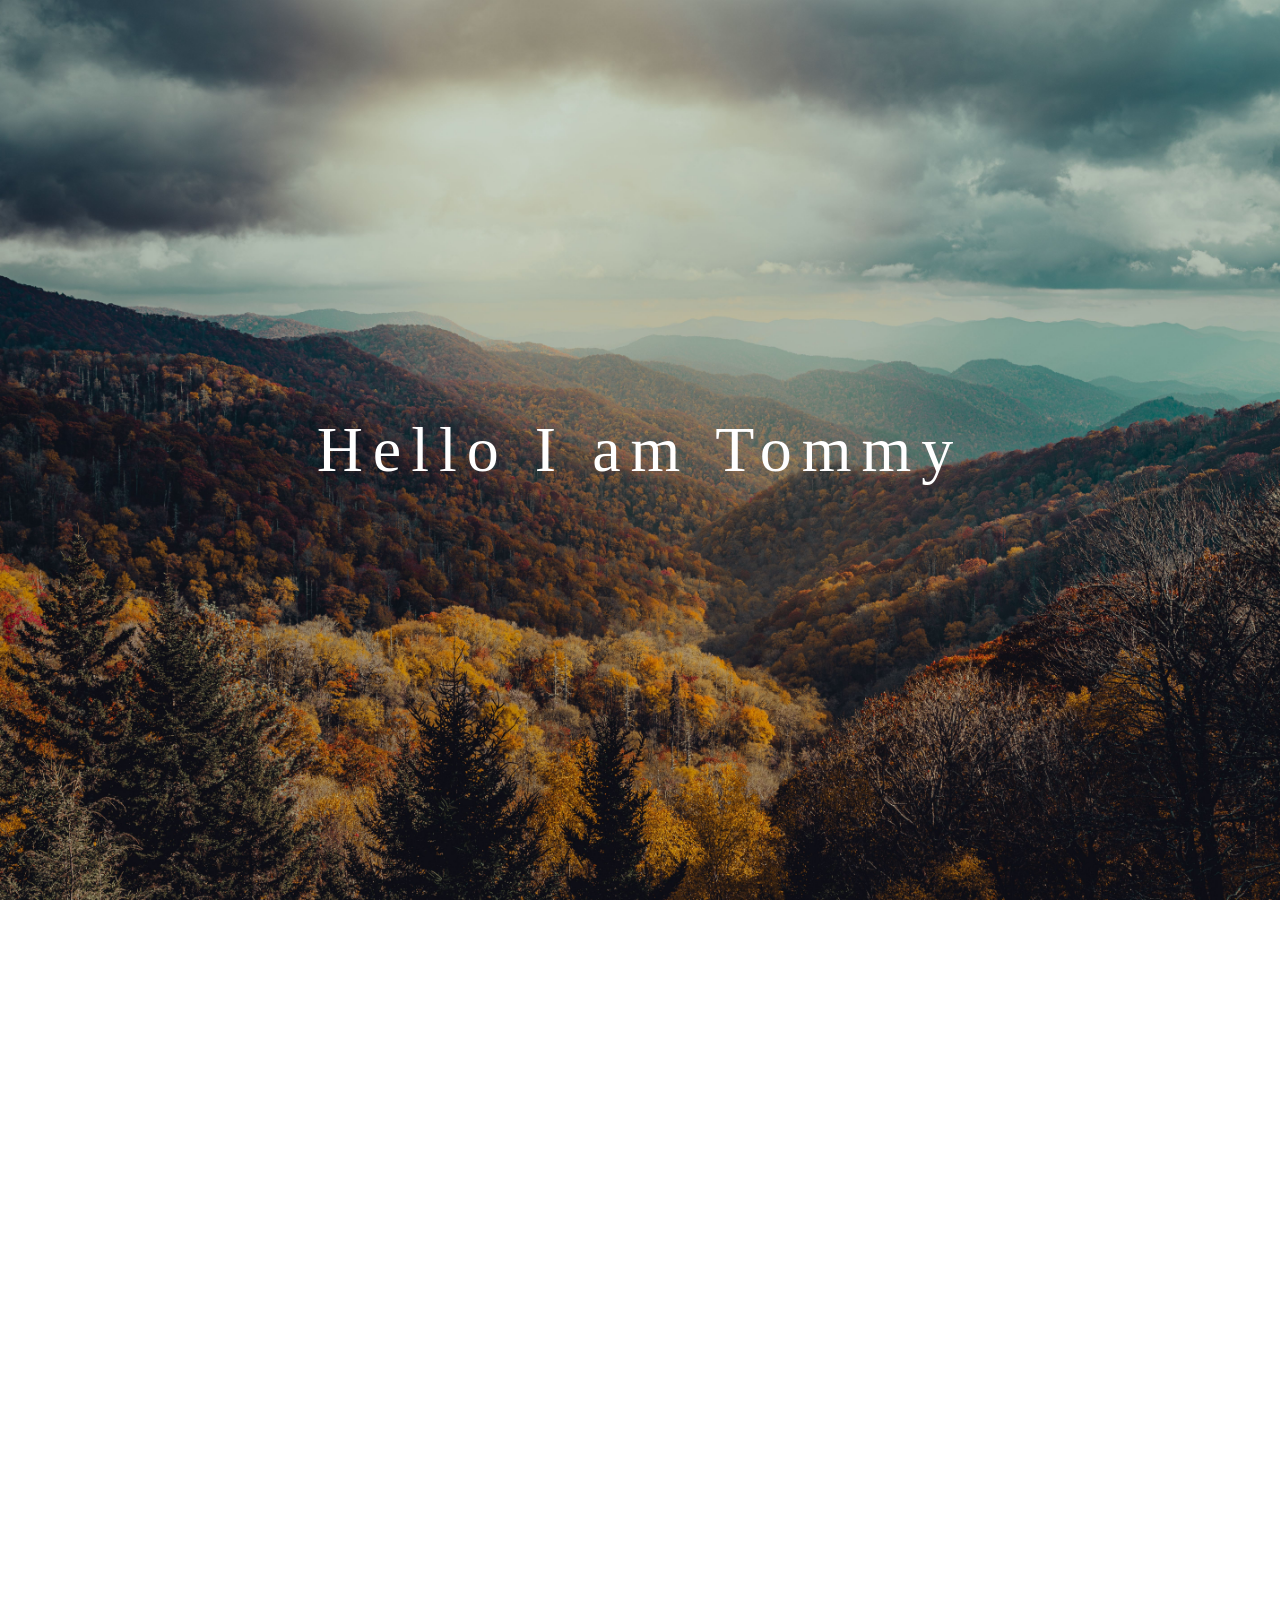
<file: Background Parallax/index.html>
<!DOCTYPE html>
<html lang="en">

<head>
    <meta charset="UTF-8">
    <meta name="viewport" content="width=device-width, initial-scale=1.0">
    <title>Document</title>
</head>
<style>
    /* clearing css */
    *,
    html,
    body {
        margin: 0;
        padding: 0;
        box-sizing: border-box;
    }

    .parallax {
        background-position: center;
        background-size: cover;
        background-attachment: fixed;
        width: 100%;
        height: 100vh;
    }

    .intro {
        background-image: url('1.jpg');
    }

    .content {
        background-image: url('2.jpg');
    }

    .footer {
        background-image: url('3.jpg');
    }

    .cta {
        display: flex;
        justify-content: center;
        align-items: center;
        height: 100vh;
    }
    .title {
        font-size: 4em;
        letter-spacing: 10px;
        font-family: fantasy;
        color: white;
    }
    

</style>

<body>
    <div class="parallax intro">
        <div class="cta">
            <div class="title">Hello I am Tommy</div>
        </div>
    </div>
    <div class="parallax content"></div>
    <div class="parallax footer"></div>

</body>

</html>
</file>
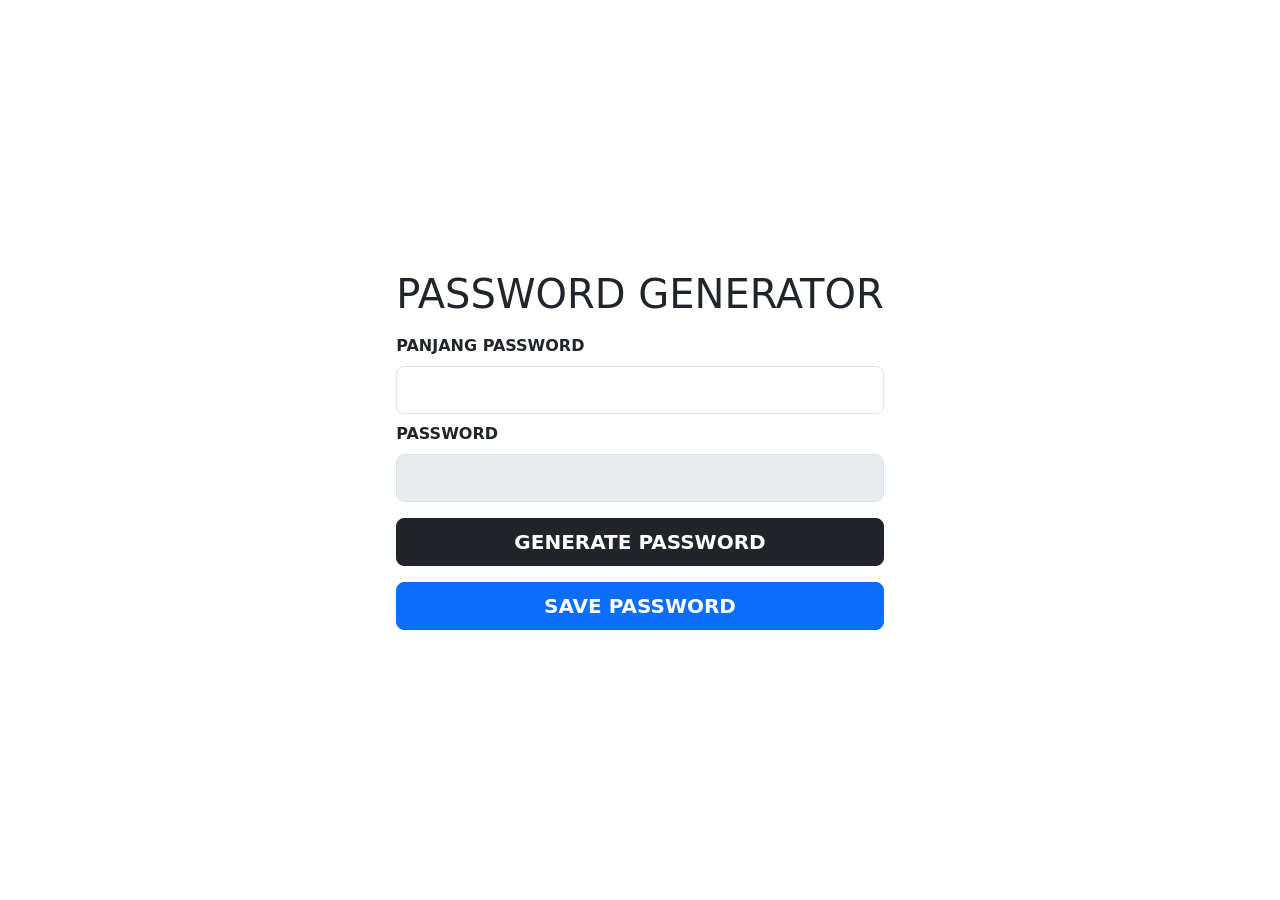
<file: Password Generator/index.html>
<!DOCTYPE html>
<html lang="en">

<head>
    <meta charset="UTF-8">
    <meta name="viewport" content="width=device-width, initial-scale=1.0">
    <title>Password GenDeaThor</title>
    <link rel="stylesheet" href="https://cdn.jsdelivr.net/npm/bootstrap@5.3.8/dist/css/bootstrap.min.css" />
</head>

<body>
    <div class="container d-flex justify-content-center align-items-center min-vh-100">
        <div class="d-flex flex-column">
            <h1>PASSWORD GENERATOR</h1>
            <div class=" d-flex flex-column gap-2 mt-2">
                <label for="passwordLength" class="text-uppercase fw-bold">Panjang Password</label>
                <input class="form-control form-control-lg" id="passwordLength" type="number" />
                <label for="password" class="text-uppercase fw-bold">Password</label>
                <input class="form-control form-control-lg" id="password" disabled/>
                <button class="btn btn-dark text-uppercase fw-bold btn-lg mt-2" onclick="getPassword()">GENERATE PASSWORD</button>
                <a class="btn btn-primary text-uppercase fw-bold btn-lg mt-2" onclick="savePassword()" id ="saveButton">SAVE PASSWORD</a>
            </div>
        </div>
    </div>
    <script src="index.js"></script>
    <script src="https://cdn.jsdelivr.net/npm/bootstrap@5.3.8/dist/js/bootstrap.bundle.min.js"></script>

</body>

</html>
</file>
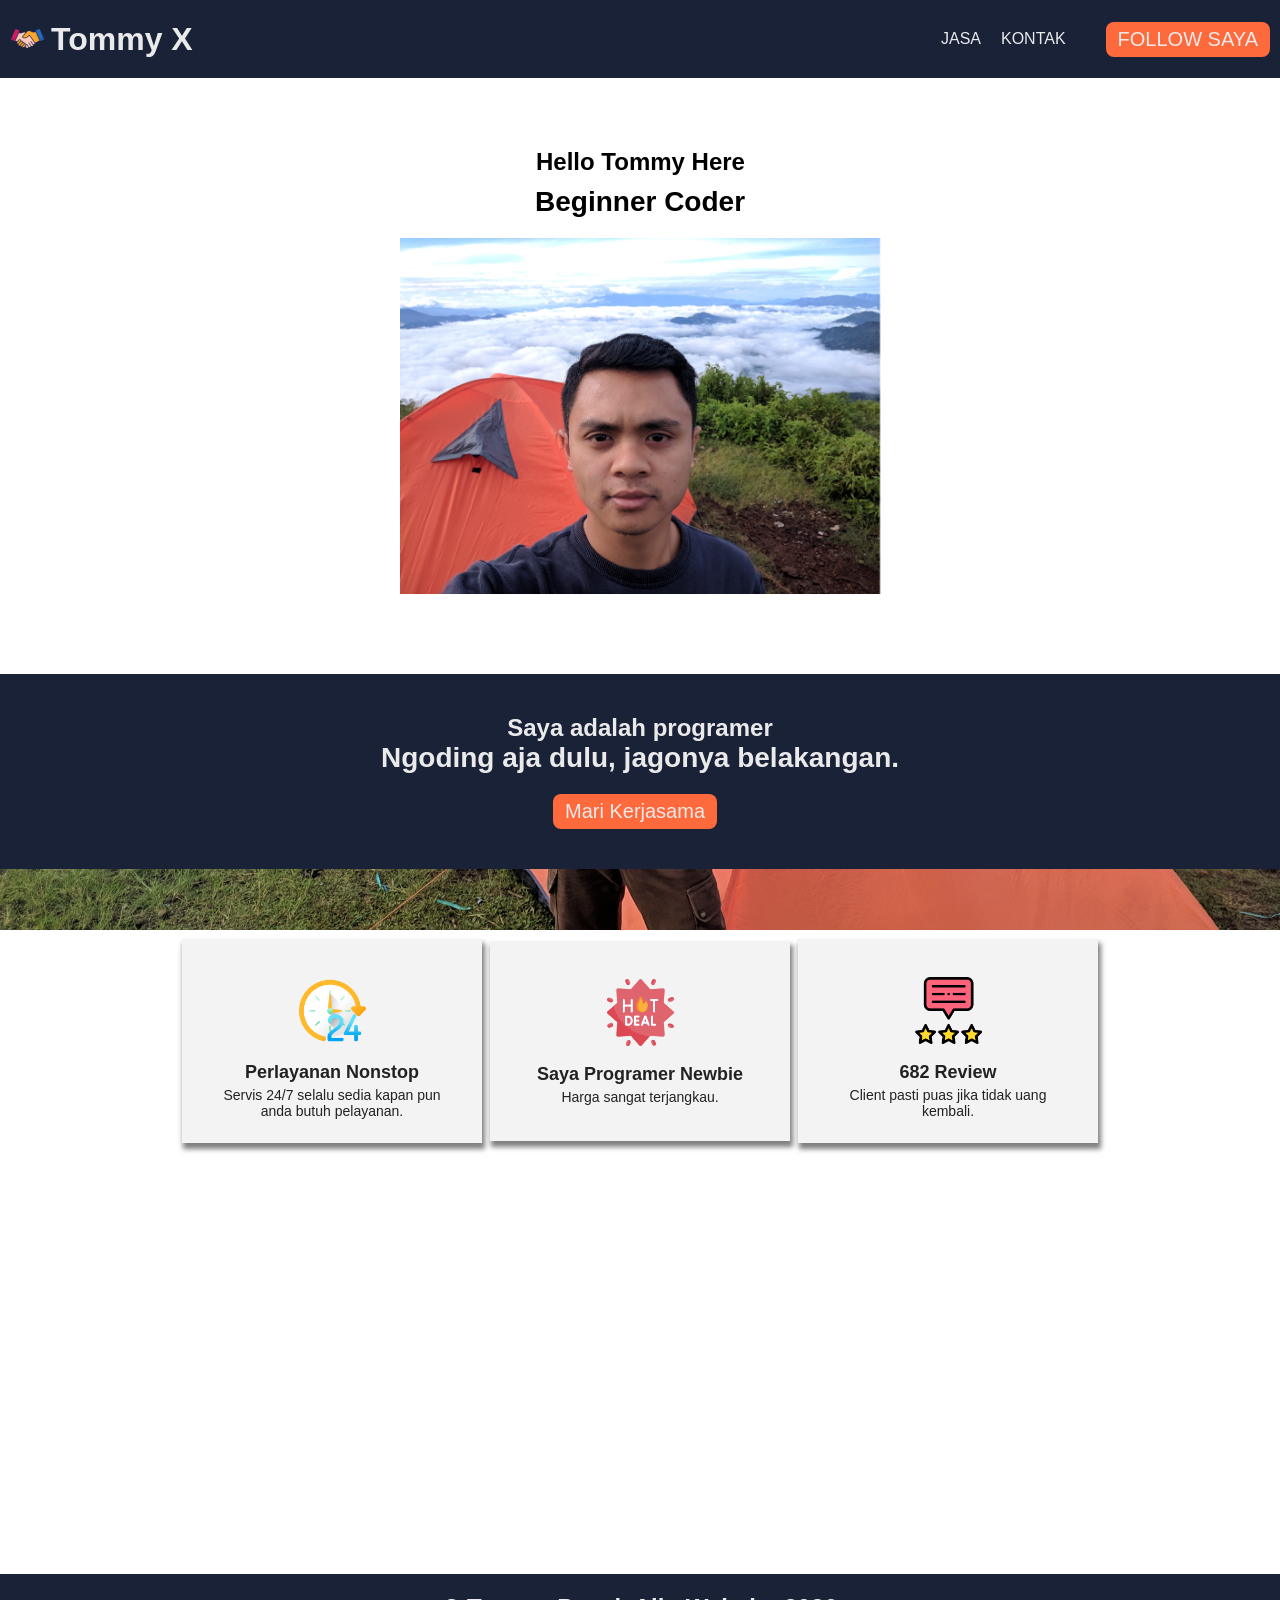
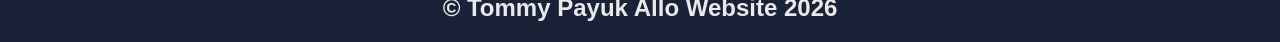
<file: Tommy X/index.html>
<!DOCTYPE html>
<html lang="en">

<head>
    <meta charset="UTF-8">
    <link rel="icon" href="">
    <meta name="viewport" content="width=device-width, initial-scale=1.0">
    <link rel="stylesheet" href="style.css" />
    <link rel="stylesheet" href="https://cdnjs.cloudflare.com/ajax/libs/animate.css/4.1.1/animate.min.css" />
    <title>WEBSITE PERTAMA</title>
    
</head>

<body>
    <header class="animate__animated animate__backInDown animate__faster">
        <div class="logo animate__animated animate__swing animate__infinite animate__slower	1s">
            <img src="assets/icons/partner.png" alt="logo" class="logo-img" />
            <h1 class="logo-title animate__animated animate__swing animate__infinite animate__slower 1s">Tommy X </h1>

        </div>

        <nav>
            <ul>
                <li> <a href="#jasa">JASA</a> </li>
                <li> <a href="mailto:payukallo@gmail.com">KONTAK</a> </li>
            </ul>
        </nav>
        <button class="btn-cta" onclick="redirInstagram()">FOLLOW SAYA</button>
    </header>
    <div class="container">
        <div class="intro">
            <p class="title animate__animated animate__backInLeft">Hello Tommy Here</p>
            <p class="description animate__animated animate__backInRight">Beginner Coder</p>
            <img src="assets/images/tommy1.jpg" alt="Tommy foto 1" class="img-foto animate__animated animate__backInUp" />
        </div>
    </div>
    <div class="parallax">
        <div class="tentang">
            <p class="title">Saya adalah programer</p>
            <p class="description">Ngoding aja dulu, jagonya belakangan.</p>
            <div class="mt-10">
                <button class="btn-cta" onclick="redirWhatsapp()">Mari Kerjasama</button>
            </div>
        </div>
        <div class="container animate__animated animate__bounceIn animate__infinite animate__slower	3s">
            <div class="cards " id="jasa">
                <div class="card-item">
                    <img src="assets/icons/24-hours.png" alt="icon1" class="icon" />
                    <p class="card-title">Perlayanan Nonstop</p>
                    <p class="card-description">Servis 24/7 selalu sedia kapan pun anda butuh pelayanan.</p>
                </div>
                <div class="card-item">
                    <img src="assets/icons/hot-deal.png" alt="icon2" class="icon" />
                    <p class="card-title">Saya Programer Newbie</p>
                    <p class="card-description">Harga sangat terjangkau.</p>
                </div>
                <div class="card-item">
                    <img src="assets/icons/rating.png" alt="icon3" class="icon" />
                    <p class="card-title">682 Review</p>
                    <p class="card-description">Client pasti puas jika tidak uang kembali.</p>
                </div>
            </div>
        </div>
    </div>
    <footer>
        <p class="title">&copy; Tommy Payuk Allo Website 2026</p>
    </footer>

    <script>
        function redirInstagram() {
            window.location.href = "https://instagram.com/home"
        }
        function redirWhatsapp() {
            window.location.href = "https://wa.me/+6282349011097"
        }

    </script>


</body>

</html>
</file>
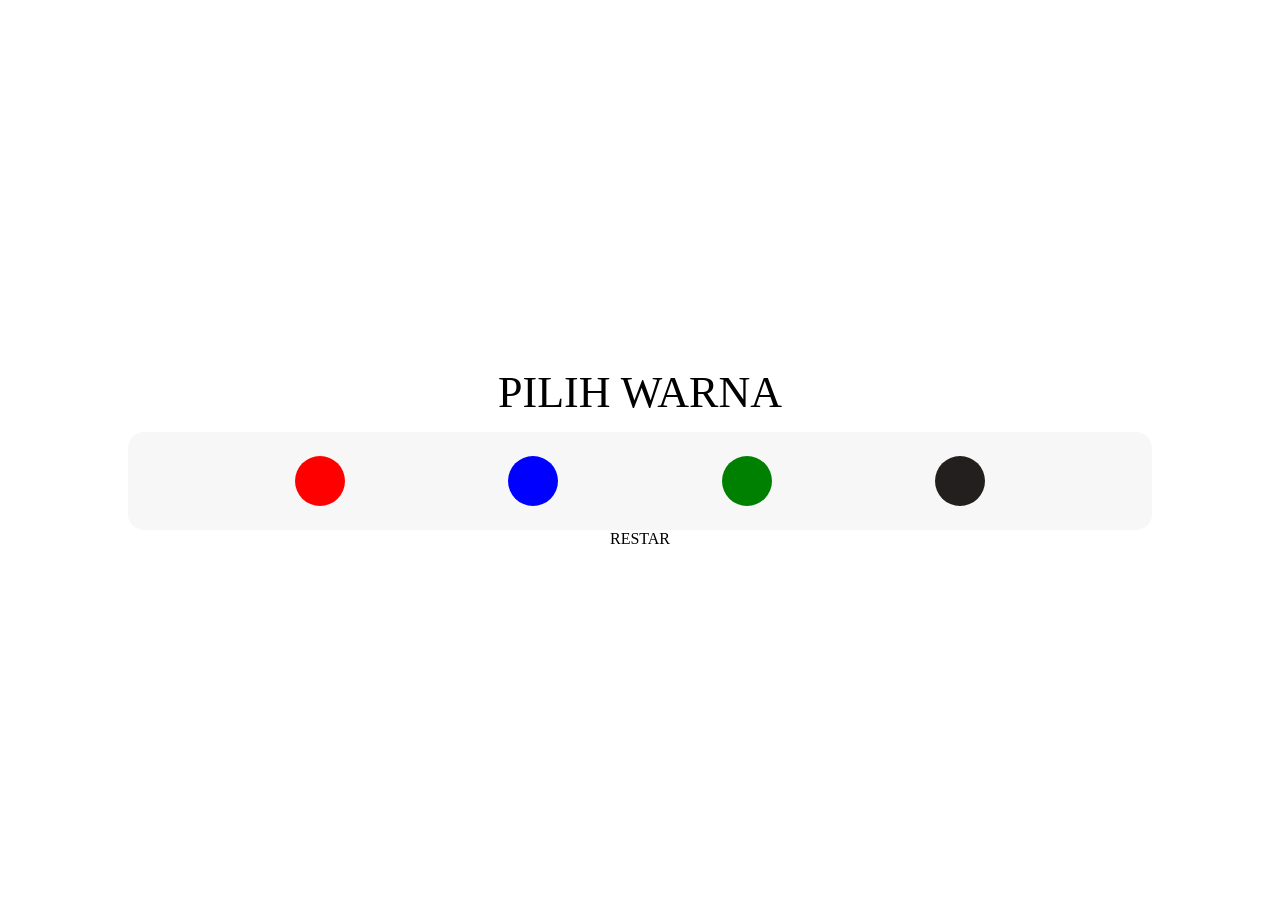
<file: Web Pilih Warna Background/index.html>
<!DOCTYPE html>
<html lang="en">

<head>
    <meta charset="UTF-8">
    <meta name="viewport" content="width=device-width, initial-scale=1.0">
    <title>Web Background Changer</title>
    <link rel="stylesheet" href="style.css">
</head>

<body>
    <div class="container">

        <div class="title">PILIH WARNA</div>
        <div class="box">
            <div class="circle red"></div>
            <div class="circle blue"></div>
            <div class="circle green"></div>
            <div class="circle black"></div>
        </div>
        <div class="box-restar">
            <a onclick="restar()">RESTAR</a>
        </div>
    </div>
    <script>
        const circles = document.querySelectorAll(".circle");
        circles.forEach(circle => {
            circle.addEventListener("click", ({ target }) => {
                const { backgroundColor } = getComputedStyle(target)
                document.body.style.backgroundColor = backgroundColor
            })
        })
        function restar() {
            location.reload()

        }
    </script>

</body>

</html>
</file>
<file: Tommy X/style.css>
*, html, body {
    margin: 0;
    padding: 0;
    box-sizing: border-box;
    font-family: Helvetica;
    scroll-behavior: smooth;
}


header {
    background-color: #1A2238;
    color: #eaeaea;
    display: flex;
    flex-wrap: wrap;
    justify-content: center;
    align-items: center;
    gap: 10px;
}

.logo {
 margin-right: auto;
 display: flex;
 gap: 6px;
}

.logo-img {
    width: 35px;
    height: 35px;
    margin-left: 10px;
}

.logo-title {
    cursor: pointer;
    transition: all .5s ease 0s;
}

.logo:hover {
    color: #ff6a3d;
    transform: rotate(2deg);
}

.btn-cta {
    margin-right: 10px;
    border: none;
    font-size: 20px;
    padding: 6px 12px;
    background-color: #ff6a3d ;
    color: #eaeaea;
    border-radius: 8px;
    cursor: pointer;

}

nav ul{
    display: flex;
    padding: 20px;
}

li {
    list-style-type: none;
    padding: 10px;
    transition: all .5s ease 0s;
}

li a {
    transition: all .5s ease 0s;
    display: inline-block;
}

li a:hover {
 color: #ff6a3d;
transform: rotate(2deg);
}

a {
    color: #eaeaea;
    text-decoration: none;
}

.container {
    max-width: 1200px;
    margin: 0 auto;
    padding: 70px 0;
}

.intro {
    display: flex;
    flex-direction: column;
    justify-content: center;
    align-items: center;
    gap: 10px;
    text-align: center;
}

.title {
    font-size: 24px;
    font-weight: bold;
}

.description {
    font-size: 28px;
    font-weight: bolder;
}

.img-foto {
    width: 100%;
    height: auto;
    padding: 10px;
    max-width: 500px;
}

.parallax {
    background-image: url('assets/images/tommy2.jpg');
    background-attachment: fixed;
    background-position: center;
    background-repeat: no-repeat;
    background-size: cover;
    height: 100vh;
}

.tentang {
    display: flex;
    justify-content: center;
    align-items: center;
    flex-direction: column;
    background-color: #1A2238;
    color: #eaeaea;
    padding: 40px;
}

.mt-10 {
    margin-top: 20px;
}

.cards {
    display: flex;
    flex-wrap: wrap;
    justify-content: center;
    align-items: center ;
    gap: 8px;
}


.card-item {
    text-align: center;
    width: 25%;
    min-height: 200px;
    max-height: 300px;
    background-color: #f3f3f3;
    color: #222;
    padding: 24px;
    box-shadow: 2px 5px 5px 1px rgba(0, 0, 0, 0.5);
}

.card-title {
    font-size: 18px;
    font-weight: bolder;
}

.card-description {
    font-size: 14px;
    margin-top: 4px;
}


.icon {
    width: 75px;
    height: 75px;
    margin: 10px;
    padding: 4px;
}

footer {
    padding: 20px;
    text-align: center;
    background-color: #1A2238;
    color: #eaeaea;
}

@media screen and (max-width: 500px) {
    .cards {
        flex-direction: column;
        gap: 0;
    }
    .card-item {
        width: 100%;
        opacity: 0.9;
    }
    .container {
        padding: 0;
        width: 100%;
    }
    .intro {
        margin-top: 20px;

    }
    .img-foto {
        padding: 0;
    }
    nav {
        position: fixed;
        bottom: 0;
        width: 100%;
        background-color: #1A2238;
        z-index: 9;
    }
    footer {
        margin-bottom: 70px;
        margin-top: 70px;
    }
}
</file>
<file: Web Pilih Warna Background/style.css>
*, html, body {
margin: 0;
padding: 0;
box-sizing: border-box;
}

body {
    transition: all .7s ease-in-out;
}

.title {
font-family: 'Gill Sans', 'Gill Sans MT', Calibri, 'Trebuchet MS', sans-serif
font-weight: 500;
font-size: 44px;
padding: 14px;
}

.container {
    width: 100%;
    height: 100vh;
    display: flex;
    flex-direction: column;
    justify-content: center;
    align-items: center;
    cursor: pointer;
}

.box {
width: 80%;
display: flex;
justify-content: space-evenly;
gap: 20px;
background-color:#f7f7f7;
padding: 24px;
border-radius: 16px;

.box-restar {
width: 80%;
display: flex;
justify-content: space-evenly;
gap: 20px;
background-color:#f7f7f7;
padding: 24px;
border-radius: 16px;
}

}

.circle {
    width: 50px;
    height: 50px;
    border-radius: 50%;
    cursor: pointer;
}
.red {
    background-color: red;
}
.blue {
    background-color: blue;
}
.green {
    background-color: green;
}
.black {
    background-color: rgb(36, 31, 31);
}
</file>
